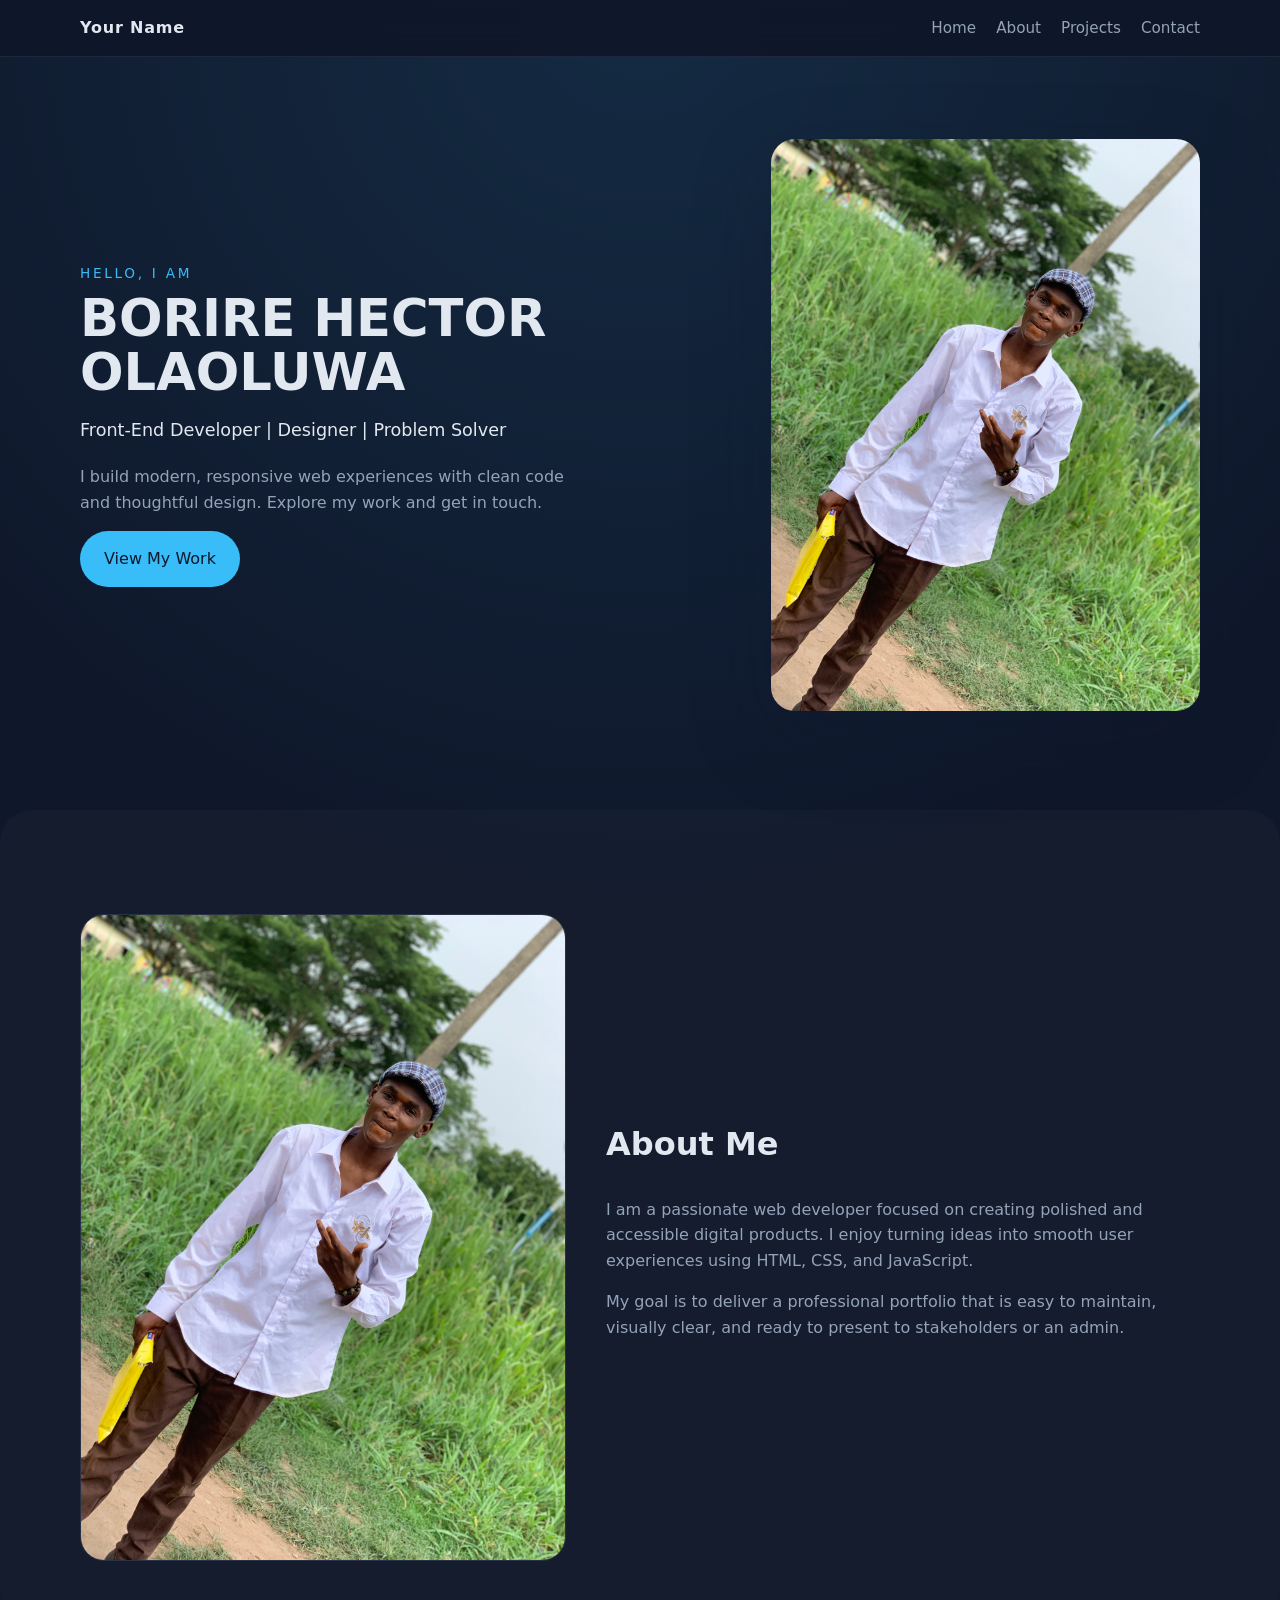
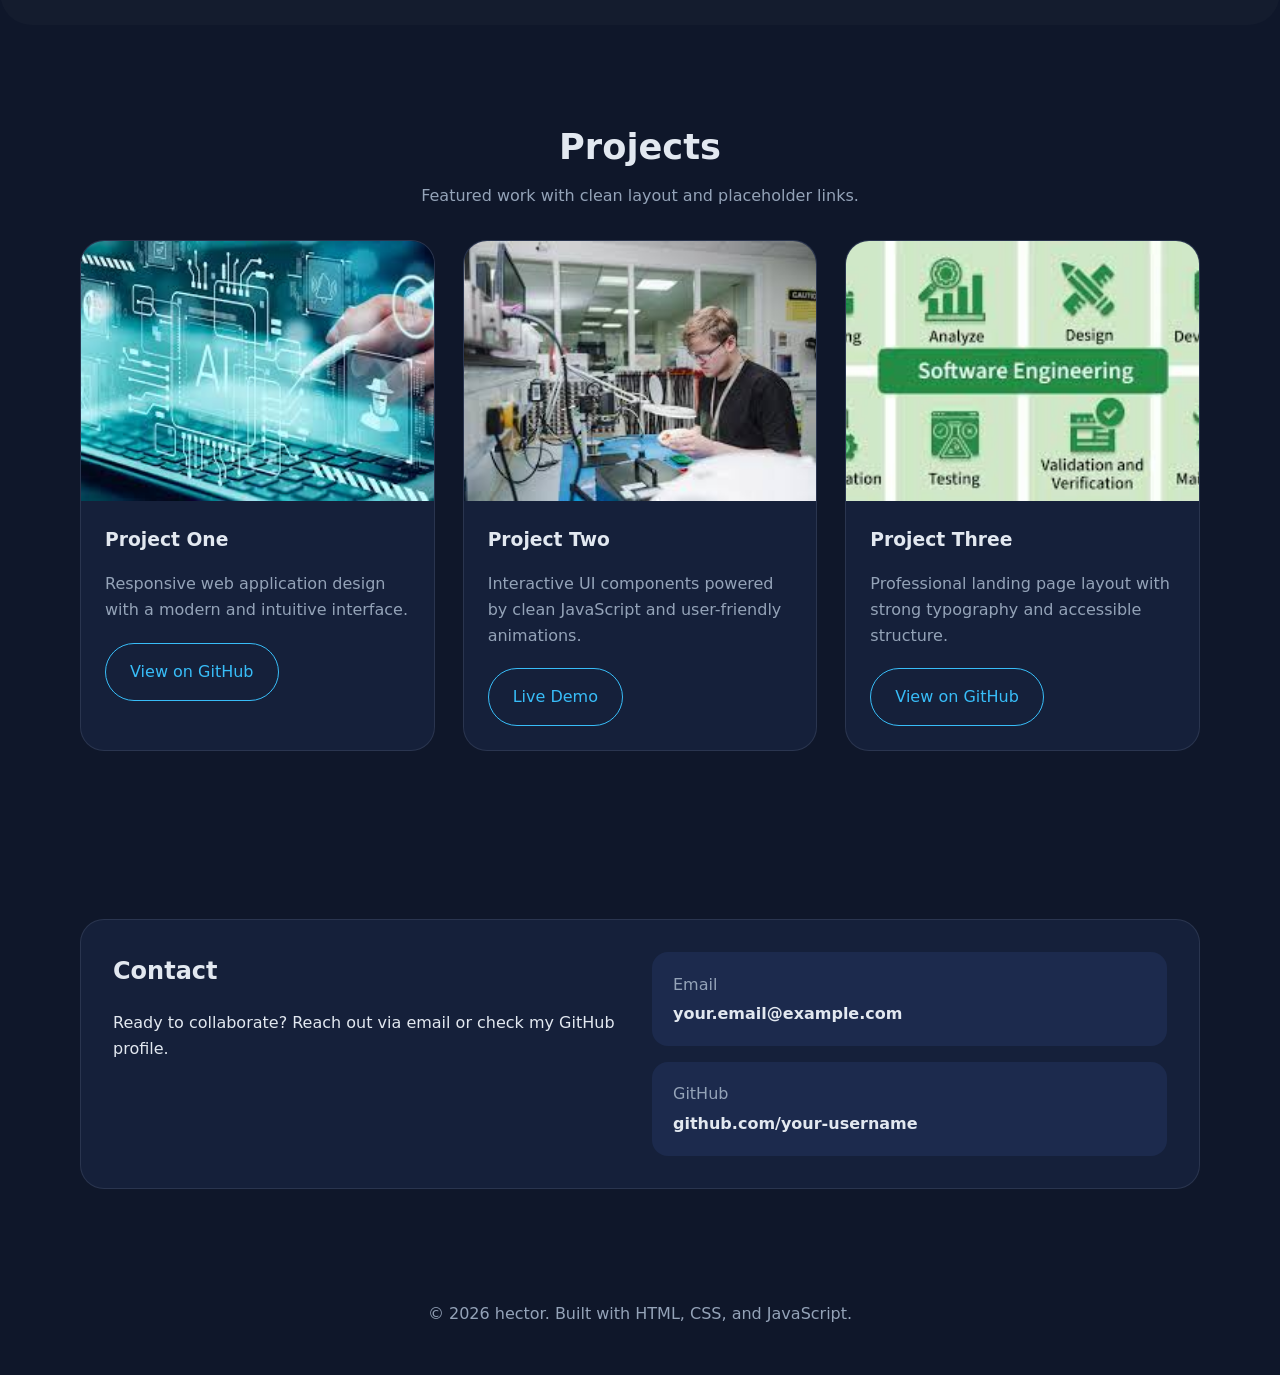
<file: index.html>
<!DOCTYPE html>
<html lang="en">
  <head>
    <meta charset="UTF-8" />
    <meta name="viewport" content="width=device-width, initial-scale=1.0" />
    <title>BORIRE HECTOR OLAOLUWA | Portfolio</title>
    <link rel="stylesheet" href="style.css" />
  </head>
  <body>
    <header class="navbar">
      <div class="container nav-container">
        <a class="brand" href="#home">Your Name</a>
        <nav class="nav-links">
          <a href="#home">Home</a>
          <a href="#about">About</a>
          <a href="#projects">Projects</a>
          <a href="#contact">Contact</a>
        </nav>
        <button class="mobile-menu" aria-label="Open navigation menu">☰</button>
      </div>
    </header>

    <main>
      <section id="home" class="hero section">
        <div class="container hero-content">
          <div>
            <p class="eyebrow">Hello, I am</p>
            <h1>BORIRE HECTOR OLAOLUWA</h1>
            <p class="subtitle">Front-End Developer | Designer | Problem Solver</p>
            <p class="intro">
              I build modern, responsive web experiences with clean code and thoughtful design. Explore my work and get in touch.
            </p>
            <a class="button primary-button" href="#projects">View My Work</a>
          </div>
          <div class="hero-image">
            <img src="IMG_2974.JPG" alt="Profile placeholder" />
          </div>
        </div>
      </section>

      <section id="about" class="section about-section">
        <div class="container about-grid">
          <div class="about-image">
            <img src="IMG_2974.JPG" alt="Profile placeholder" />
          </div>
          <div class="about-text">
            <h2>About Me</h2>
            <p>
              I am a passionate web developer focused on creating polished and accessible digital products. I enjoy turning ideas into smooth user experiences using HTML, CSS, and JavaScript.
            </p>
            <p>
              My goal is to deliver a professional portfolio that is easy to maintain, visually clear, and ready to present to stakeholders or an admin.
            </p>
          </div>
        </div>
      </section>

      <section id="projects" class="section projects-section">
        <div class="container section-header">
          <h2>Projects</h2>
          <p>Featured work with clean layout and placeholder links.</p>
        </div>
        <div class="container projects-grid">
          <article class="project-card">
            <img src="download (1).jpg" alt="Project 1 placeholder" />
            <div class="project-content">
              <h3>Project One</h3>
              <p>Responsive web application design with a modern and intuitive interface.</p>
              <a class="button secondary-button" href="#">View on GitHub</a>
            </div>
          </article>

          <article class="project-card">
            <img src="download (2).jpg" alt="Project 2 placeholder" />
            <div class="project-content">
              <h3>Project Two</h3>
              <p>Interactive UI components powered by clean JavaScript and user-friendly animations.</p>
              <a class="button secondary-button" href="#">Live Demo</a>
            </div>
          </article>

          <article class="project-card">
            <img src="download.jpg" alt="Project 3 placeholder" />
            <div class="project-content">
              <h3>Project Three</h3>
              <p>Professional landing page layout with strong typography and accessible structure.</p>
              <a class="button secondary-button" href="#">View on GitHub</a>
            </div>
          </article>
        </div>
      </section>

      <section id="contact" class="section contact-section">
        <div class="container contact-card">
          <div>
            <h2>Contact</h2>
            <p>
              Ready to collaborate? Reach out via email or check my GitHub profile.
            </p>
          </div>
          <div class="contact-links">
            <a href="#" class="contact-item">
              <span>Email</span>
              <strong>your.email@example.com</strong>
            </a>
            <a href="#" class="contact-item">
              <span>GitHub</span>
              <strong>github.com/your-username</strong>
            </a>
          </div>
        </div>
      </section>
    </main>

    <footer class="footer">
      <div class="container footer-content">
        <p>© 2026 hector. Built with HTML, CSS, and JavaScript.</p>
      </div>
    </footer>

    <script src="script.js"></script>
  </body>
</html>
</file>
<file: style.css>
/* Global styles */
:root {
  --bg: #0f172a;
  --surface: #15203a;
  --surface-alt: #1c2a4d;
  --text: #e2e8f0;
  --muted: #94a3b8;
  --accent: #38bdf8;
  --accent-strong: #60a5fa;
  --border: rgba(148, 163, 184, 0.16);
}

* {
  box-sizing: border-box;
}

html {
  scroll-behavior: smooth;
}

body {
  margin: 0;
  font-family: Inter, system-ui, -apple-system, BlinkMacSystemFont, 'Segoe UI', sans-serif;
  background: radial-gradient(circle at top, rgba(56, 189, 248, 0.12), transparent 30%), var(--bg);
  color: var(--text);
  line-height: 1.6;
}

img {
  max-width: 100%;
  display: block;
}

a {
  color: inherit;
  text-decoration: none;
}

button,
.button {
  display: inline-flex;
  align-items: center;
  justify-content: center;
  padding: 0.95rem 1.5rem;
  border-radius: 999px;
  border: none;
  cursor: pointer;
  transition: transform 0.2s ease, background-color 0.2s ease, color 0.2s ease;
}

button:hover,
.button:hover {
  transform: translateY(-2px);
}

.container {
  width: min(1120px, calc(100% - 2rem));
  margin: 0 auto;
}

.navbar {
  position: fixed;
  width: 100%;
  top: 0;
  left: 0;
  z-index: 20;
  background: rgba(15, 23, 42, 0.95);
  backdrop-filter: blur(12px);
  border-bottom: 1px solid rgba(148, 163, 184, 0.12);
}

.nav-container {
  display: flex;
  align-items: center;
  justify-content: space-between;
  gap: 1rem;
  padding: 0.95rem 0;
}

.brand {
  font-weight: 700;
  letter-spacing: 0.05em;
}

.nav-links {
  display: flex;
  gap: 1.25rem;
  align-items: center;
}

.nav-links a {
  color: var(--muted);
  font-size: 0.95rem;
  transition: color 0.2s ease;
}

.nav-links a:hover {
  color: var(--accent);
}

.mobile-menu {
  display: none;
  background: transparent;
  color: var(--text);
  font-size: 1.25rem;
  border: none;
}

.section {
  padding: 6.5rem 0 4rem;
}

.hero {
  min-height: 90vh;
  display: flex;
  align-items: center;
}

.hero-content {
  display: grid;
  grid-template-columns: 1.2fr 0.8fr;
  align-items: center;
  gap: 3rem;
}

.eyebrow {
  margin: 0 0 0.5rem;
  color: var(--accent);
  letter-spacing: 0.2em;
  text-transform: uppercase;
  font-size: 0.85rem;
}

h1 {
  margin: 0;
  font-size: clamp(2.75rem, 4vw, 4.5rem);
  line-height: 1.05;
}

.subtitle {
  margin: 1rem 0 1.25rem;
  font-size: 1.1rem;
  color: var(--text);
}

.intro {
  max-width: 32rem;
  color: var(--muted);
}

.primary-button {
  background: var(--accent);
  color: #0f172a;
}

.primary-button:hover {
  background: var(--accent-strong);
}

.hero-image {
  border-radius: 1.5rem;
  overflow: hidden;
  box-shadow: 0 28px 80px rgba(15, 23, 42, 0.25);
}

.hero-image img {
  width: 100%;
  min-height: 320px;
  object-fit: cover;
}

.about-section {
  background: rgba(255, 255, 255, 0.02);
  border-radius: 2rem;
}

.about-grid {
  display: grid;
  grid-template-columns: 0.9fr 1.1fr;
  gap: 2.5rem;
  align-items: center;
}

.about-image {
  border-radius: 1.5rem;
  overflow: hidden;
  border: 1px solid var(--border);
}

.about-text h2 {
  margin-top: 0;
  font-size: 2rem;
}

.about-text p {
  color: var(--muted);
}

.projects-section {
  padding-top: 4rem;
}

.section-header {
  text-align: center;
  margin-bottom: 2rem;
}

.section-header h2 {
  margin-bottom: 0.5rem;
  font-size: 2.2rem;
}

.section-header p {
  margin: 0;
  color: var(--muted);
}

.projects-grid {
  display: grid;
  grid-template-columns: repeat(3, minmax(0, 1fr));
  gap: 1.75rem;
}

.project-card {
  background: var(--surface);
  border: 1px solid var(--border);
  border-radius: 1.5rem;
  overflow: hidden;
  transition: transform 0.25s ease, box-shadow 0.25s ease;
}

.project-card:hover {
  transform: translateY(-6px);
  box-shadow: 0 28px 60px rgba(15, 23, 42, 0.18);
}

.project-card img {
  width: 100%;
  height: 260px;
  object-fit: cover;
}

.project-content {
  padding: 1.5rem;
}

.project-content h3 {
  margin-top: 0;
  margin-bottom: 0.75rem;
}

.project-content p {
  color: var(--muted);
  margin-bottom: 1.25rem;
}

.secondary-button {
  background: transparent;
  border: 1px solid var(--accent);
  color: var(--accent);
}

.secondary-button:hover {
  background: rgba(56, 189, 248, 0.12);
}

.contact-section {
  padding-bottom: 4.5rem;
}

.contact-card {
  display: grid;
  grid-template-columns: 1fr 1fr;
  gap: 1.5rem;
  padding: 2rem;
  background: var(--surface);
  border: 1px solid var(--border);
  border-radius: 1.5rem;
}

.contact-card h2 {
  margin-top: 0;
}

.contact-links {
  display: grid;
  gap: 1rem;
}

.contact-item {
  display: block;
  padding: 1.15rem 1.25rem;
  background: var(--surface-alt);
  border-radius: 1rem;
  border: 1px solid transparent;
  transition: border-color 0.2s ease, background-color 0.2s ease;
}

.contact-item:hover {
  border-color: rgba(56, 189, 248, 0.35);
  background: rgba(56, 189, 248, 0.08);
}

.contact-item span {
  display: block;
  color: var(--muted);
  margin-bottom: 0.25rem;
}

.contact-item strong {
  display: block;
  color: var(--text);
}

.footer {
  padding: 1.5rem 0 2rem;
}

.footer-content {
  text-align: center;
  color: var(--muted);
}

@media (max-width: 920px) {
  .hero-content,
  .about-grid,
  .contact-card {
    grid-template-columns: 1fr;
  }

  .hero {
    min-height: unset;
  }

  .project-card img {
    height: 220px;
  }
}

@media (max-width: 720px) {
  .nav-links {
    display: none;
  }

  .mobile-menu {
    display: inline-flex;
  }

  .section {
    padding-top: 5.5rem;
  }

  .hero-content {
    gap: 2rem;
  }

  .projects-grid {
    grid-template-columns: 1fr;
  }
}
</file>
